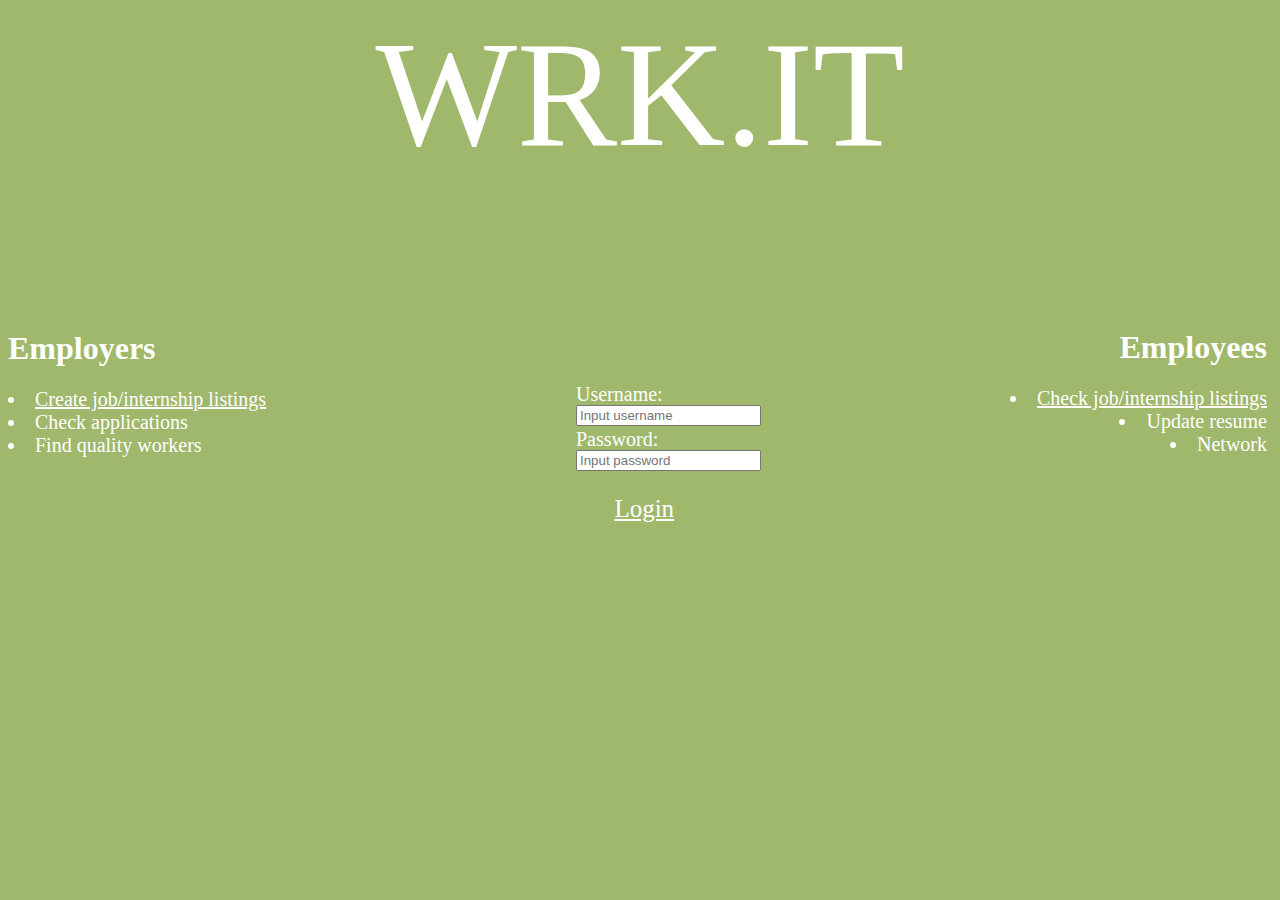
<file: index.html>
<body style="background-color: #9FB86C;">
    <p style="text-align: center;font-size: 150;color: #FFFFFF;">WRK.IT</p>

    <a style="position: relative;left: 48%;position: absolute;top: 55%;background-color:#9FB86C;color:#FFFFFF;border-radius: 5px;height: 50px;width: 100px;font-size: 25;" href="Profile.html">Login</a>

    <h1 style="color: #FFFFFF;">Employers</h1>
    <u1 style="color: #FFFFFF;font-size: 20;">
        <li><a style="color: #FFFFFF;" href="listing.html"> Create job/internship listings</a></li>
        <li>Check applications</li>
        <li>Find quality workers</li>
    </u1>
    <div style="text-align: right;position: absolute;right: 5px;position: relative;bottom: 150px;">
    <h1 style="color: #FFFFFF;">Employees</h1>
    <u1 style="color: #FFFFFF;font-size: 20;">
        <li><a href="search.html" style="color: #FFFFFF;">Check job/internship listings</a></li>
        <li>Update resume</li>
        <li>Network</li>
    </u1>
    </div>


<label for="username" style="color: #FFFFFF;font-size: 20;position: relative;left: 45%;top: 40%;position: absolute;top: 42.5%;">Username:</label>
<input type="text" id="username" name="username" placeholder="Input username" style="position: relative;left: 45%;position: absolute;top: 45%;">


<label for="password" style="color: #FFFFFF;font-size: 20;text-align: center;position: relative;left: 45%;position: absolute;top: 47.5%;">Password:</label>
<input type="text" id="password" name="password" placeholder="Input password" style="position: relative;left: 45%;position: absolute;top: 50%;">




</body>
</file>
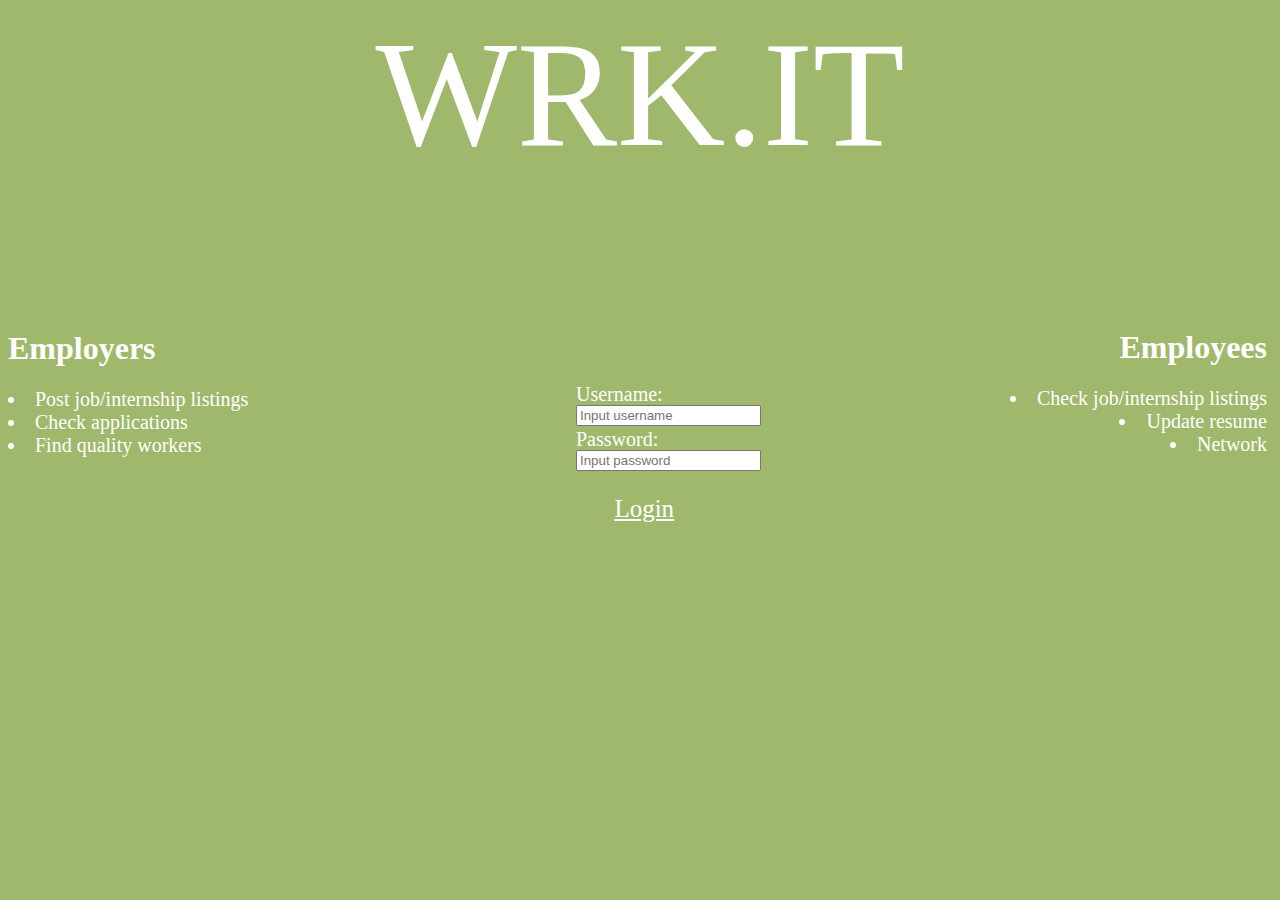
<file: home.html>
<body style="background-color: #9FB86C;">
    <p style="text-align: center;font-size: 150;color: #FFFFFF;">WRK.IT</p>

    <a style="position: relative;left: 48%;position: absolute;top: 55%;background-color:#9FB86C;color:#FFFFFF;border-radius: 5px;height: 50px;width: 100px;font-size: 25;" href="listing.html">Login</a>

    <h1 style="color: #FFFFFF;">Employers</h1>
    <u1 style="color: #FFFFFF;font-size: 20;">
        <li>Post job/internship listings</li>
        <li>Check applications</li>
        <li>Find quality workers</li>
    </u1>
    <div style="text-align: right;position: absolute;right: 5px;position: relative;bottom: 150px;">
    <h1 style="color: #FFFFFF;">Employees</h1>
    <u1 style="color: #FFFFFF;font-size: 20;">
        <li>Check job/internship listings</li>
        <li>Update resume</li>
        <li>Network</li>
    </u1>
    </div>


<label for="username" style="color: #FFFFFF;font-size: 20;position: relative;left: 45%;top: 40%;position: absolute;top: 42.5%;">Username:</label>
<input type="text" id="username" name="username" placeholder="Input username" style="position: relative;left: 45%;position: absolute;top: 45%;">


<label for="password" style="color: #FFFFFF;font-size: 20;text-align: center;position: relative;left: 45%;position: absolute;top: 47.5%;">Password:</label>
<input type="text" id="password" name="password" placeholder="Input password" style="position: relative;left: 45%;position: absolute;top: 50%;">



</body>
</file>
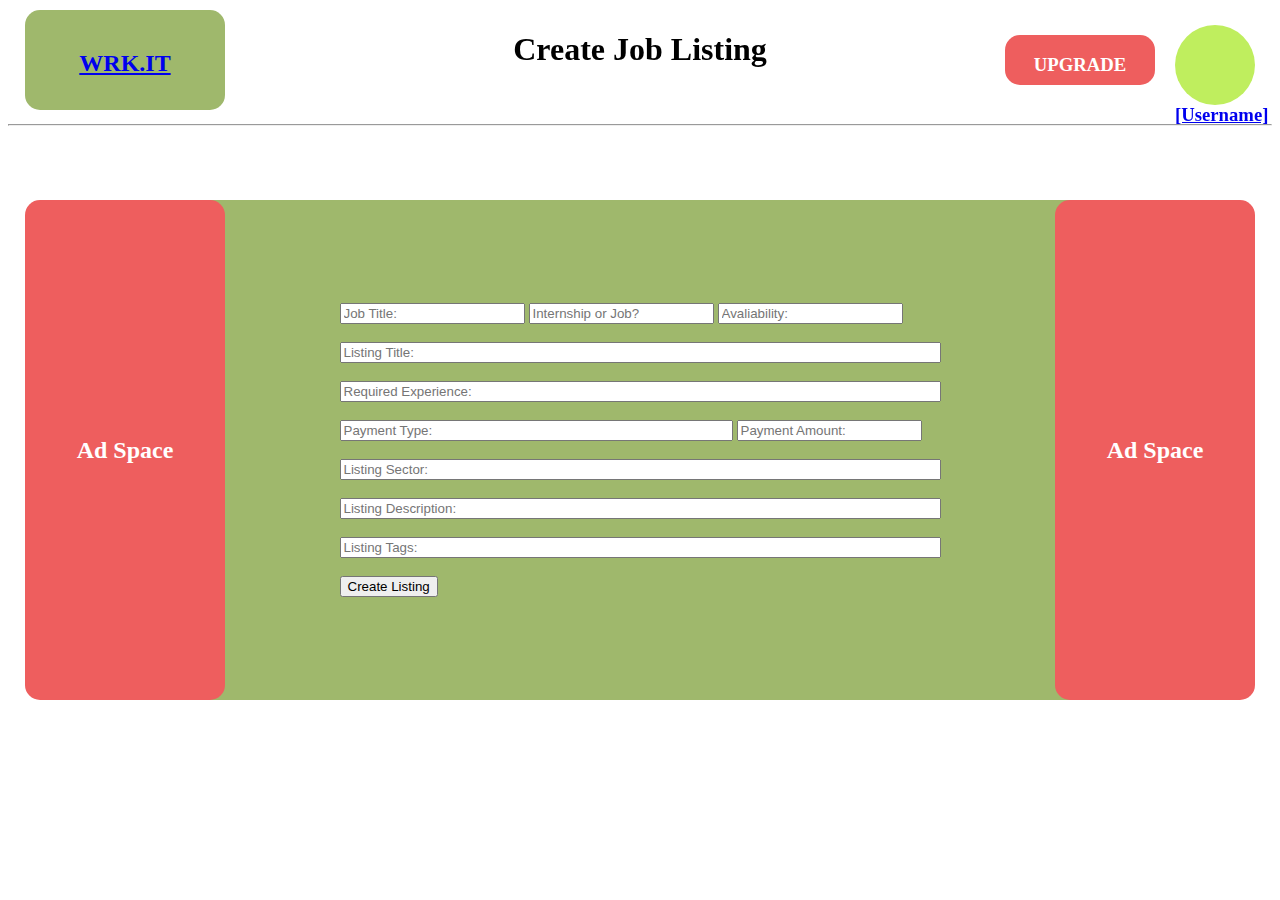
<file: listing.html>
<!DOCTYPE html>

<html lang="en">
<head>
    <meta charset="UTF-8">
    <meta name="viewport" content="width=device-width, initial-scale=1.0">
    <title>Create Job Listing</title>

    <style>
        .logo_rectangle {
        height: 100px;
        width: 200px;
        background-color: #9FB86C;
        border-radius: 15px;
        position: absolute;
        top: 10px;
        left: 25px;
        }
        .page_title {
        position: fixed;
        top: 10px;
        left: 0px;
        width: 100%;
        text-align: center;
        }
        .premium_rectangle {
        height: 50px;
        width: 150px;
        background-color: #EE5E5E;
        border-radius: 15px;
        position: absolute;
        right: 125px;
        top: 35px;
        }
        .profile_circle {
        height: 80px;
        width: 80px;
        min-width: 80px;
        background-color: #BFEE5E;
        border-radius: 50%;
        position: absolute;
        right: 25px;
        top: 25px;
        }
        .background_form_rectangle {
        display: flex;
        min-height: 300px;
        min-width: 300px;
        height: 500px;
        width: 900px;
        background-color: #9FB86C;
        border-radius: 15px;
        position: fixed;
        top: 200px; 
        left: 50%; 
        transform: translateX(-50%); 
        }
        .ad_left_rectangle {
        display: flex;
        min-height: 300px;
        min-width: 100px;
        height: 500px;
        width: 200px;
        background-color: #EE5E5E;
        border-radius: 15px;
        position: absolute;
        top: 200px; 
        left: 25px; 
        }
        .ad_right_rectangle {
        display: flex;
        min-height: 300px;
        min-width: 100px;
        height: 500px;
        width: 200px;
        background-color: #EE5E5E;
        border-radius: 15px;
        position: absolute;
        top: 200px; 
        right: 25px; 
        }

    </style>
</head>

<body>
    <header>

        <div class = 'page_title'><h1>Create Job Listing</h1></div>

        <div class="logo_rectangle">
            <h2 style="text-align: center; color: white; margin: auto; padding-top: 40px;"><a href="Profile.html">WRK.IT</a></h2>
        </div>

        <div class="premium_rectangle">
            <h3 style="text-align: center; color: white;">UPGRADE</h3>
        </div>

        <div class = "profile_circle">
            <h3 style="text-align: center; color: black; padding-top: 60px;"><a href="Profile.html">[Username]</a></h3>
        </div>
        
        <br><br><br><br><br><br>
        <hr>

    </header>
    
    <div class="background_form_rectangle">
        <div style="margin: auto;">
            <form target="_blank">
                <input type="text" id="job_title" name="job_title" placeholder="Job Title:" required> 
                <input type="text" id="internship_or_job" name="internship_or_job" placeholder="Internship or Job?" required>
                <input type="text" id="avaliability" name="avaliability" placeholder="Avaliability:" required> 
                <br><br>

                <input type="text" id="listing_title" name="listing_title" placeholder="Listing Title:" size = "72" required> 
                <br><br>

                <input type="text" id="experience" name="experience" placeholder="Required Experience:" size = "72" required> 
                <br><br>

                <input type="text" id="payment_type" name="payment_type" placeholder="Payment Type:" size = "46" required> 
                <input type="text" id="payment_amount" name="payment_amount" placeholder="Payment Amount:" required>
                <br><br>

                <input type="text" id="sector" name="sector" placeholder="Listing Sector:" size = "72" required> 
                <br><br>

                <input type="text" id="description" name="description" placeholder="Listing Description:" size = "72" required> 
                <br><br>

                <input type="text" id="tags" name="tags" placeholder="Listing Tags:" size = "72" required> 
                <br><br>

                <input type="submit" value="Create Listing" padding>
            </form>
        </div>
    </div>

    <div class="ad_left_rectangle">
        <h2 style="text-align: center; color: white; margin: auto;">Ad Space</h2>
    </div>

    <div class="ad_right_rectangle">
        <h2 style="text-align: center; color: white; margin: auto;">Ad Space</h2>
    </div>


</body>
</html>
</file>
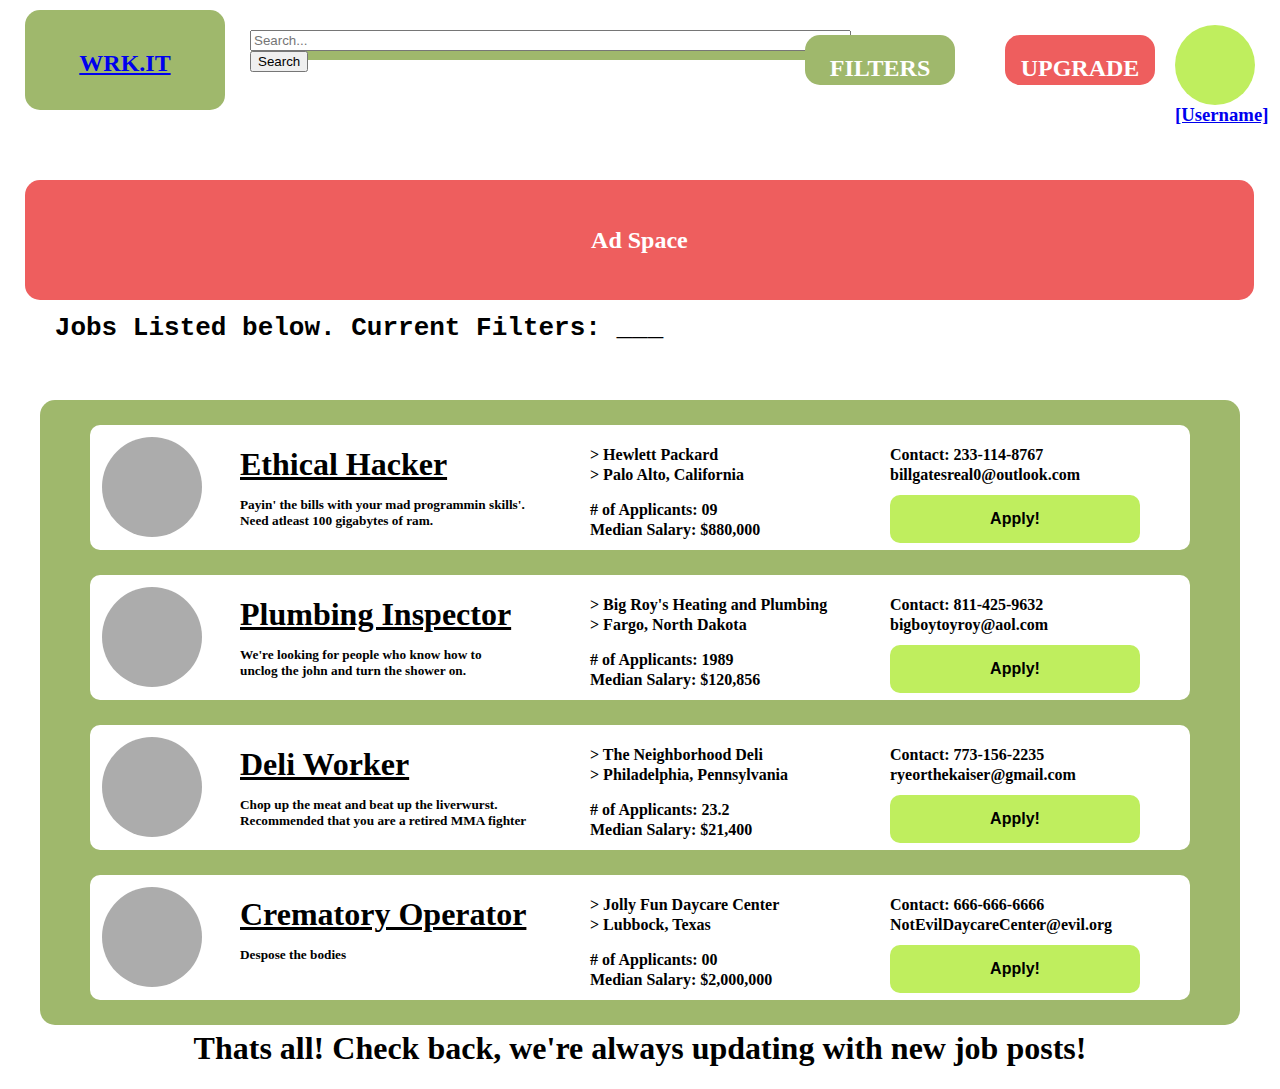
<file: search.html>
<!DOCTYPE html>
<html lang="en">
<head>
    <meta charset="UTF-8">
    <meta name="viewport" content="width=device-width, initial-scale=1.0">
    <title>Job Search</title>

    <style>
        .logo_rectangle {
        height: 100px;
        width: 200px;
        background-color: #9FB86C;
        border-radius: 15px;
        position: absolute;
        top: 10px;
        left: 25px;
        }
        .search_bar_rectangle {
        display: flex;
        height: 30px;
        width: 600px;
        background-color: #9FB86C;
        border-radius: 15px;
        position: absolute;
        top: 30px; 
        left: 550px; 
        transform: translateX(-50%); 
        }
        .filters_rectangle {
        height: 50px;
        width: 150px;
        background-color: #9FB86C;
        border-radius: 15px;
        position: absolute;
        right: 325px;
        top: 35px;
        }
        .premium_rectangle {
        height: 50px;
        width: 150px;
        background-color: #EE5E5E;
        border-radius: 15px;
        position: absolute;
        right: 125px;
        top: 35px;
        }
        .profile_circle {
        height: 80px;
        width: 80px;
        min-width: 80px;
        background-color: #BFEE5E;
        border-radius: 50%;
        position: absolute;
        right: 25px;
        top: 25px;
        }
        .ad_top_rectangle {
        display: flex;
        height: 120px;
        width: 96%;
        background-color: #EE5E5E;
        border-radius: 15px;
        position: absolute;
        top: 180px; 
        left: 25px; 
        }
        .background_form_rectangle {
        display: flex;
        height: 625px;
        width: 1200px;
        background-color: #9FB86C;
        border-radius: 15px;
        position: absolute;
        top: 400px; 
        left: 50%; 
        transform: translateX(-50%);
        }
        .job_entry_rectangle {
        display: flex;
        height: 125px;
        width: 1100px;
        background-color: #ffffff;
        border-radius: 10px;
        transform: translateX(-50%); 
        }
        .company_logo_circle {
        height: 100px;
        width: 100px;
        background-color: #ACACAC;
        border-radius: 50%;
        }
        .button {
        min-width: 100px;
        width: 250px;
        border: none;
        border-radius: 10px;
        background-color: #BFEE5E;
        padding: 15px 32px;
        text-align: center;
        font-size: 16px;
        font-weight: bold;
        cursor: pointer;
        }
    </style>
</head>

<body>
    <header>
    <div class="logo_rectangle">
        <h2 style="text-align: center; color: white; margin: auto; padding-top: 40px;"><a href="Profile.html">WRK.IT</a></h2>
    </div>

    <div class="search_bar_rectangle">
        <div style="margin: auto;">
            <form action="/search" method="get">
                <input type="search" id="search-input" name="q" placeholder="Search..." size = 72>
                <button type="submit">Search</button>
            </form>
        </div>
    </div>

    <div class="premium_rectangle">
        <h2 style="text-align: center; color: white; top: 50%;">UPGRADE</h2>
    </div>

    <div class="filters_rectangle">
        <h2 style="text-align: center; color: white; top: 50%;">FILTERS</h2>
    </div>

    <div class = "profile_circle">
        <h3 style="text-align: center; color: black; padding-top: 60px;"><a href="Profile.html">[Username]</a></h3>
    </div>

    <div class="ad_top_rectangle">
        <h2 style="text-align: center; color: white; margin: auto;">Ad Space</h2>
    </div>

    </header>

    <br><br><br><br><br><br><br><br><br><br><br><br><br><br><br><br>
    <pre><h1>   Jobs Listed below. Current Filters: ___</h1></pre>
    <br><br><br><br><br><br><br><br><br><br><br><br><br><br><br><br>
    <br><br><br><br><br><br><br><br><br><br><br><br><br><br><br><br>

    <div class="background_form_rectangle">
        <div style="margin: auto;">
            <div class="job_entry_rectangle" style="position: absolute; top: 25px; left: 600px">
                <div class="company_logo_circle" style="position: absolute; top: 12px; left: 12px"></div>
                <h1 style="position: absolute; top: 0px; left: 150px"><u>Ethical Hacker</u></h1>
                <h5 style="position: absolute; top: 50px; left: 150px">Payin' the bills with your mad programmin skills'.<br>Need atleast 100 gigabytes of ram.</h5>
                <h4 style="position: absolute; top: 0px; left: 500px">> Hewlett Packard</h4>
                <h4 style="position: absolute; top: 20px; left: 500px">> Palo Alto, California</h4>
                <h4 style="position: absolute; top: 55px; left: 500px"># of Applicants: 09</h4>
                <h4 style="position: absolute; top: 75px; left: 500px">Median Salary: $880,000</h4>
                <h4 style="position: absolute; top: 0px; left: 800px">Contact: 233-114-8767</h4>
                <h4 style="position: absolute; top: 20px; left: 800px">billgatesreal0@outlook.com</h4>
                <form style="position: absolute; top: 70px; left: 800px">
                    <button class='button' type="apply">Apply!</button>
                </form>
            </div>

            <div class="job_entry_rectangle" style="position: absolute; top: 175px; left: 600px">
                <div class="company_logo_circle" style="position: absolute; top: 12px; left: 12px"></div>
                <h1 style="position: absolute; top: 0px; left: 150px"><u>Plumbing Inspector</u></h1>
                <h5 style="position: absolute; top: 50px; left: 150px">We're looking for people who know how to<br>unclog the john and turn the shower on.</h5>
                <h4 style="position: absolute; top: 0px; left: 500px">> Big Roy's Heating and Plumbing</h4>
                <h4 style="position: absolute; top: 20px; left: 500px">> Fargo, North Dakota</h4>
                <h4 style="position: absolute; top: 55px; left: 500px"># of Applicants: 1989</h4>
                <h4 style="position: absolute; top: 75px; left: 500px">Median Salary: $120,856</h4>
                <h4 style="position: absolute; top: 0px; left: 800px">Contact: 811-425-9632</h4>
                <h4 style="position: absolute; top: 20px; left: 800px">bigboytoyroy@aol.com</h4>
                <form style="position: absolute; top: 70px; left: 800px">
                    <button class='button' type="apply">Apply!</button>
                </form>
            </div>

            <div class="job_entry_rectangle" style="position: absolute; top: 325px; left: 600px">
                <div class="company_logo_circle" style="position: absolute; top: 12px; left: 12px"></div>
                <h1 style="position: absolute; top: 0px; left: 150px"><u>Deli Worker</u></h1>
                <h5 style="position: absolute; top: 50px; left: 150px">Chop up the meat and beat up the liverwurst.<br>Recommended that you are a retired MMA fighter</h5>
                <h4 style="position: absolute; top: 0px; left: 500px">> The Neighborhood Deli</h4>
                <h4 style="position: absolute; top: 20px; left: 500px">> Philadelphia, Pennsylvania</h4>
                <h4 style="position: absolute; top: 55px; left: 500px"># of Applicants: 23.2</h4>
                <h4 style="position: absolute; top: 75px; left: 500px">Median Salary: $21,400</h4>
                <h4 style="position: absolute; top: 0px; left: 800px">Contact: 773-156-2235</h4>
                <h4 style="position: absolute; top: 20px; left: 800px">ryeorthekaiser@gmail.com</h4>
                <form style="position: absolute; top: 70px; left: 800px">
                    <button class='button' type="apply">Apply!</button>
                </form>
            </div>

            <div class="job_entry_rectangle" style="position: absolute; top: 475px; left: 600px">
                <div class="company_logo_circle" style="position: absolute; top: 12px; left: 12px"></div>
                <h1 style="position: absolute; top: 0px; left: 150px"><u>Crematory Operator</u></h1>
                <h5 style="position: absolute; top: 50px; left: 150px">Despose the bodies<br></h5>
                <h4 style="position: absolute; top: 0px; left: 500px">> Jolly Fun Daycare Center</h4>
                <h4 style="position: absolute; top: 20px; left: 500px">> Lubbock, Texas</h4>
                <h4 style="position: absolute; top: 55px; left: 500px"># of Applicants: 00</h4>
                <h4 style="position: absolute; top: 75px; left: 500px">Median Salary: $2,000,000</h4>
                <h4 style="position: absolute; top: 0px; left: 800px">Contact: 666-666-6666</h4>
                <h4 style="position: absolute; top: 20px; left: 800px">NotEvilDaycareCenter@evil.org</h4>
                <form style="position: absolute; top: 70px; left: 800px">
                    <button class='button' type="apply">Apply!</button>
                </form>
            </div>
        </div>
    </div>



    <br><br><br><br>
    <h1 style="text-align: center;">Thats all! Check back, we're always updating with new job posts!</h1>

</body>
</html>
</file>
